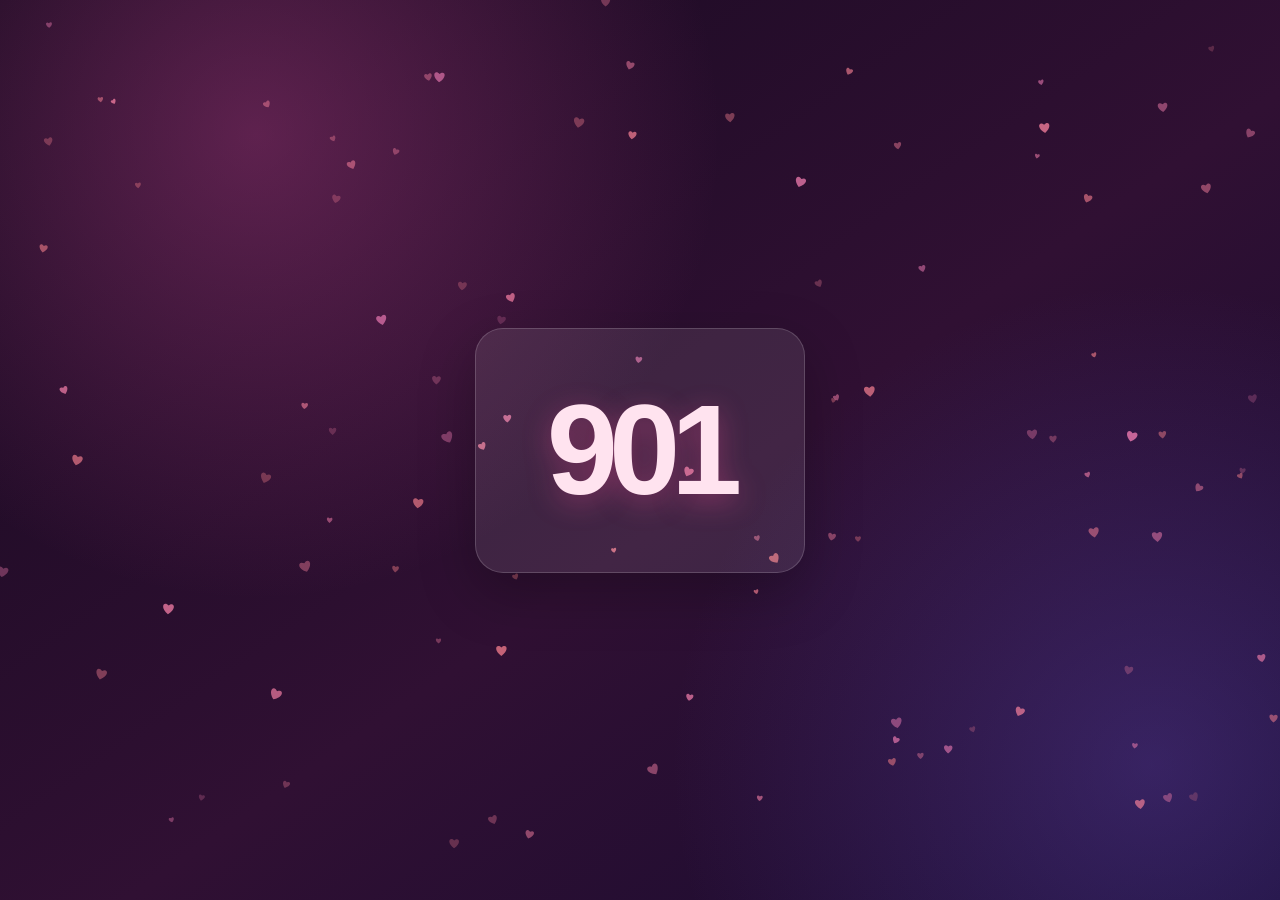
<file: index.html>
<!doctype html>
<html lang="ru">
<head>
  <meta charset="UTF-8">
  <meta name="viewport" content="width=device-width, initial-scale=1, viewport-fit=cover">
  <meta name="theme-color" content="#1c0d26">
  <title>♥</title>

  <link rel="stylesheet" href="style.css">
</head>

<body>
  <canvas id="heartCanvas" aria-hidden="true"></canvas>

  <main>
    <section class="card" aria-label="Количество дней вместе">
      <div class="days-number" id="days" aria-live="polite">0</div>
    </section>
  </main>

  <script>
    /*
      ВАША ДАТА НАЧАЛА ОТНОШЕНИЙ
      формат: ГОД-МЕСЯЦ-ДЕНЬ
    */
    const START_DATE = "2024-06-15";

    const counter = document.getElementById("days");
    const canvas = document.getElementById("heartCanvas");
    const context = canvas.getContext("2d", { alpha: true });

    let width = 0;
    let height = 0;
    let pixelRatio = 1;
    let particles = [];
    let animationFrame;
    let lastFrame = 0;

    const reduceMotion = window.matchMedia("(prefers-reduced-motion: reduce)");

    function getStartDate() {
      const [year, month, day] = START_DATE.split("-").map(Number);
      return new Date(year, month - 1, day);
    }

    function animateCounter(targetNumber) {
      const duration = 1500;
      const startTime = performance.now();

      function animate(now) {
        const progress = Math.min((now - startTime) / duration, 1);
        const smoothProgress = 1 - Math.pow(1 - progress, 4);

        counter.textContent = Math.floor(targetNumber * smoothProgress);

        if (progress < 1) {
          requestAnimationFrame(animate);
        } else {
          counter.textContent = targetNumber;
        }
      }

      requestAnimationFrame(animate);
    }

    function updateCounter() {
      const startDate = getStartDate();
      const today = new Date();

      startDate.setHours(0, 0, 0, 0);
      today.setHours(0, 0, 0, 0);

      const oneDay = 1000 * 60 * 60 * 24;
      const daysTogether = Math.max(
        0,
        Math.floor((today - startDate) / oneDay)
      );

      animateCounter(daysTogether);
    }

    function createParticle(randomPosition = true) {
      return {
        x: Math.random() * width,
        y: randomPosition ? Math.random() * height : height + 20,
        size: 2.8 + Math.random() * 4.2,
        speed: 0.18 + Math.random() * 0.32,
        sway: Math.random() * Math.PI * 2,
        swaySpeed: 0.002 + Math.random() * 0.004,
        rotation: (Math.random() - 0.5) * 0.8,
        rotationSpeed: (Math.random() - 0.5) * 0.008,
        opacity: 0.22 + Math.random() * 0.52,
        hue: 330 + Math.random() * 28
      };
    }

    function drawHeart(x, y, size, rotation, hue, opacity) {
      context.save();

      context.translate(x, y);
      context.rotate(rotation);
      context.scale(size / 10, size / 10);

      context.beginPath();
      context.moveTo(0, 8);
      context.bezierCurveTo(-14, -2, -7, -12, 0, -5);
      context.bezierCurveTo(7, -12, 14, -2, 0, 8);

      context.fillStyle = `hsla(${hue}, 100%, 76%, ${opacity})`;
      context.fill();

      context.restore();
    }

    function resizeCanvas() {
      width = window.innerWidth;
      height = window.innerHeight;

      // Ограничение плотности пикселей экономит батарею телефона
      pixelRatio = Math.min(window.devicePixelRatio || 1, 1.5);

      canvas.width = Math.round(width * pixelRatio);
      canvas.height = Math.round(height * pixelRatio);
      canvas.style.width = width + "px";
      canvas.style.height = height + "px";

      context.setTransform(pixelRatio, 0, 0, pixelRatio, 0, 0);

      // Количество сердечек подстраивается под экран
      const heartCount = Math.min(105, Math.max(55, Math.round(width / 4)));
      particles = Array.from({ length: heartCount }, () => createParticle());
    }

    function drawFrame(time) {
      const delta = Math.min((time - lastFrame) / 16.67 || 1, 2);
      lastFrame = time;

      context.clearRect(0, 0, width, height);

      for (const particle of particles) {
        particle.y -= particle.speed * delta;
        particle.x += Math.sin(time * particle.swaySpeed + particle.sway) * 0.28;
        particle.rotation += particle.rotationSpeed * delta;

        if (particle.y < -20) {
          Object.assign(particle, createParticle(false));
        }

        drawHeart(
          particle.x,
          particle.y,
          particle.size,
          particle.rotation,
          particle.hue,
          particle.opacity
        );
      }

      animationFrame = requestAnimationFrame(drawFrame);
    }

    function startAnimation() {
      cancelAnimationFrame(animationFrame);
      lastFrame = performance.now();

      if (reduceMotion.matches) {
        context.clearRect(0, 0, width, height);

        for (const particle of particles) {
          drawHeart(
            particle.x,
            particle.y,
            particle.size,
            particle.rotation,
            particle.hue,
            particle.opacity
          );
        }

        return;
      }

      animationFrame = requestAnimationFrame(drawFrame);
    }

    window.addEventListener("resize", () => {
      resizeCanvas();
      startAnimation();
    });

    document.addEventListener("visibilitychange", () => {
      if (document.hidden) {
        cancelAnimationFrame(animationFrame);
      } else {
        startAnimation();
      }
    });

    reduceMotion.addEventListener("change", startAnimation);

    resizeCanvas();
    updateCounter();
    startAnimation();
  </script>
</body>
</html>
</file>
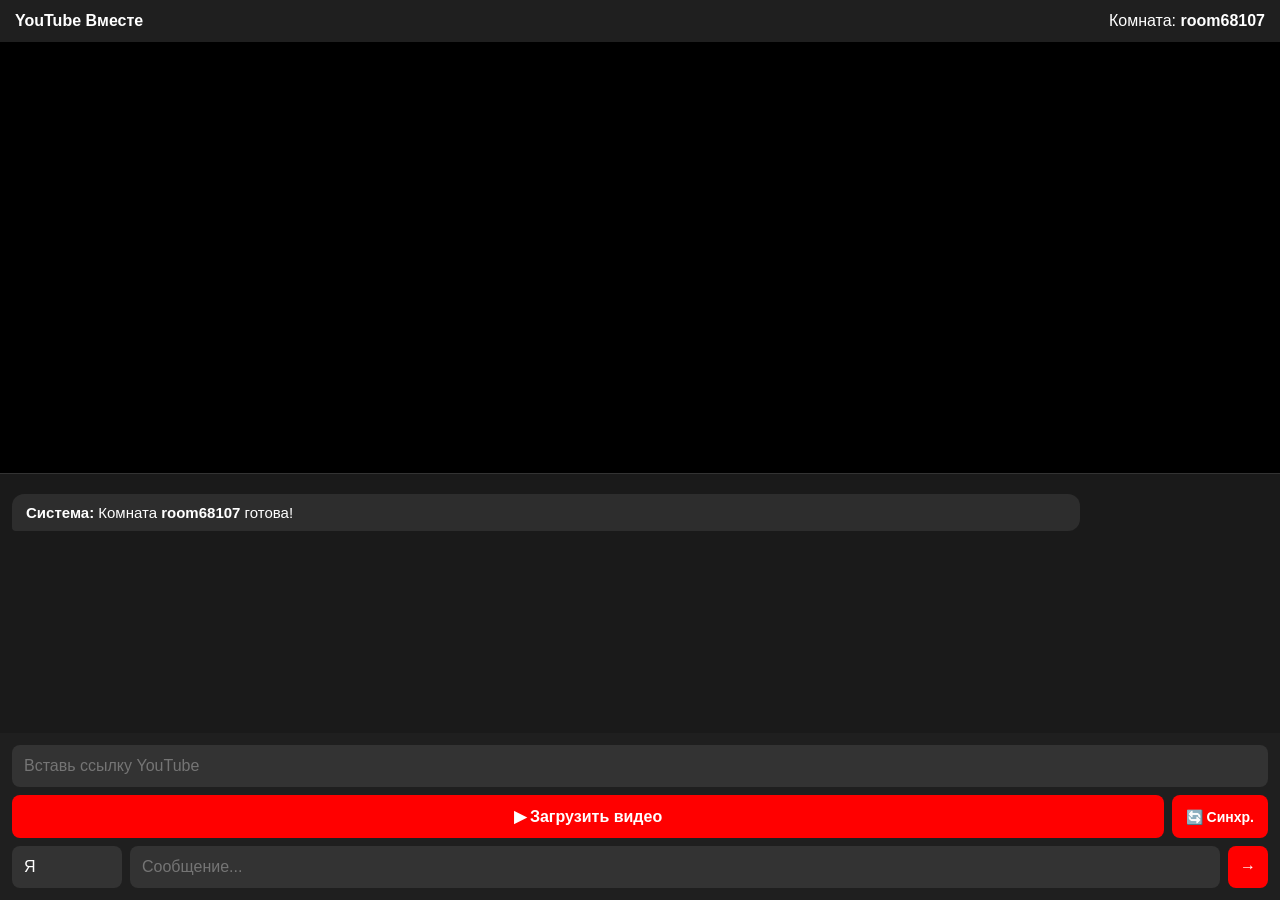
<file: youtube-together.HTML>
<!DOCTYPE html>
<html lang="ru">
<head>
    <meta charset="UTF-8">
    <meta name="viewport" content="width=device-width, initial-scale=1.0, maximum-scale=1.0, user-scalable=no">
    <title>YouTube Вместе</title>
    <style>
        * { box-sizing: border-box; }
        body {
            margin: 0;
            padding: 0;
            background: #0f0f0f;
            color: white;
            font-family: -apple-system, BlinkMacSystemFont, 'Segoe UI', Roboto, sans-serif;
            height: 100vh;
            overflow: hidden;
            display: flex;
            flex-direction: column;
        }
        #header {
            padding: 12px 15px;
            background: #1f1f1f;
            display: flex;
            justify-content: space-between;
            align-items: center;
            font-size: 16px;
        }
        #player-container {
            flex: 1;
            background: #000;
            position: relative;
        }
        iframe {
            width: 100%;
            height: 100%;
            border: none;
        }
        #chat {
            height: 260px;
            overflow-y: auto;
            padding: 12px;
            background: #1a1a1a;
            border-top: 1px solid #333;
        }
        .message {
            margin: 8px 0;
            padding: 10px 14px;
            border-radius: 12px;
            max-width: 85%;
            font-size: 15px;
        }
        .me { background: #3f51b5; margin-left: auto; border-bottom-right-radius: 4px; }
        .other { background: #2d2d2d; border-bottom-left-radius: 4px; }
        #controls {
            padding: 12px;
            background: #1f1f1f;
            display: flex;
            flex-direction: column;
            gap: 8px;
        }
        input {
            background: #333;
            color: white;
            border: none;
            padding: 12px;
            border-radius: 8px;
            font-size: 16px;
        }
        button {
            background: #ff0000;
            color: white;
            border: none;
            padding: 12px;
            border-radius: 8px;
            font-size: 16px;
            font-weight: bold;
        }
        .small-btn {
            padding: 10px 14px;
            font-size: 14px;
        }
    </style>
</head>
<body>
    <div id="header">
        <div><strong>YouTube Вместе</strong></div>
        <div>Комната: <strong id="room"></strong></div>
    </div>

    <div id="player-container">
        <iframe id="youtube" allowfullscreen allow="autoplay; fullscreen"></iframe>
    </div>

    <div id="chat"></div>

    <div id="controls">
        <input type="text" id="url" placeholder="Вставь ссылку YouTube">
        <div style="display:flex; gap:8px;">
            <button onclick="loadVideo()" style="flex:1">▶ Загрузить видео</button>
            <button onclick="syncVideo()" class="small-btn">🔄 Синхр.</button>
        </div>
        <div style="display:flex; gap:8px;">
            <input type="text" id="name" value="Я" style="width:110px;">
            <input type="text" id="msg" placeholder="Сообщение..." style="flex:1;" onkeypress="if(event.key==='Enter') sendMsg()">
            <button onclick="sendMsg()">→</button>
        </div>
    </div>

    <script>
        let roomId = prompt("Введите ID комнаты или оставьте пустым:") || "room" + Math.floor(Math.random() * 99999);
        document.getElementById("room").textContent = roomId;

        const iframe = document.getElementById("youtube");

        function extractVideoId(url) {
            const match = url.match(/(?:v=|youtu\.be\/|embed\/)([a-zA-Z0-9_-]{11})/);
            return match ? match[1] : null;
        }

        function loadVideo() {
            const urlInput = document.getElementById("url").value.trim();
            const videoId = extractVideoId(urlInput);
            if (videoId) {
                iframe.src = `https://www.youtube.com/embed/${videoId}?autoplay=1&rel=0&modestbranding=1&playsinline=1`;
                addMessage("Система", "Видео загружено", false);
            } else {
                alert("Не удалось распознать ссылку YouTube");
            }
        }

        function sendMsg() {
            const msgInput = document.getElementById("msg");
            const name = document.getElementById("name").value.trim() || "Я";
            if (msgInput.value.trim() === "") return;
            
            addMessage(name, msgInput.value, true);
            msgInput.value = "";
        }

        function addMessage(name, text, isMe) {
            const chat = document.getElementById("chat");
            const div = document.createElement("div");
            div.className = `message ${isMe ? 'me' : 'other'}`;
            div.innerHTML = `<strong>${name}:</strong> ${text}`;
            chat.appendChild(div);
            chat.scrollTop = chat.scrollHeight;
        }

        function syncVideo() {
            alert("🔄 Синхронизация:\n\n1. Поставьте видео на паузу у обоих\n2. Перемотайте на одинаковое время\n3. Одновременно нажмите Play");
        }

        // Приветствие
        addMessage("Система", `Комната <b>${roomId}</b> готова!`, false);

        // Поддержка полноэкранного режима
        document.addEventListener('touchstart', () => {}, { passive: true });
    </script>
</body>
</html>
</file>
<file: style.css>
* {
  box-sizing: border-box;
}

html,
body {
  min-height: 100%;
}

body {
  margin: 0;
  overflow: hidden;
  font-family: -apple-system, BlinkMacSystemFont, "Segoe UI", sans-serif;
  background:
    radial-gradient(circle at 20% 15%, rgba(190, 67, 140, .4), transparent 29rem),
    radial-gradient(circle at 90% 85%, rgba(103, 77, 189, .35), transparent 30rem),
    linear-gradient(145deg, #16091f, #301033 55%, #180b31);
}

#heartCanvas {
  position: fixed;
  inset: 0;
  pointer-events: none;
}

main {
  position: relative;
  z-index: 1;
  min-height: 100svh;
  display: grid;
  place-items: center;
  padding: 24px;
}

.card {
  width: min(78vw, 330px);
  min-height: 245px;
  display: grid;
  place-items: center;
  padding: 30px;
  border: 1px solid rgba(255, 255, 255, .17);
  border-radius: 28px;
  background: rgba(255, 255, 255, .09);
  box-shadow: 0 20px 55px rgba(0, 0, 0, .25);
}

.days-number {
  color: #ffe3ef;
  font-size: clamp(90px, 30vw, 128px);
  font-weight: 700;
  line-height: 1;
  letter-spacing: -.07em;
  text-shadow: 0 7px 28px rgba(255, 84, 154, .34);
  font-variant-numeric: tabular-nums;
}

@media (max-height: 590px) {
  .card {
    min-height: 210px;
  }

  .days-number {
    font-size: clamp(76px, 25vw, 108px);
  }
}
</file>
